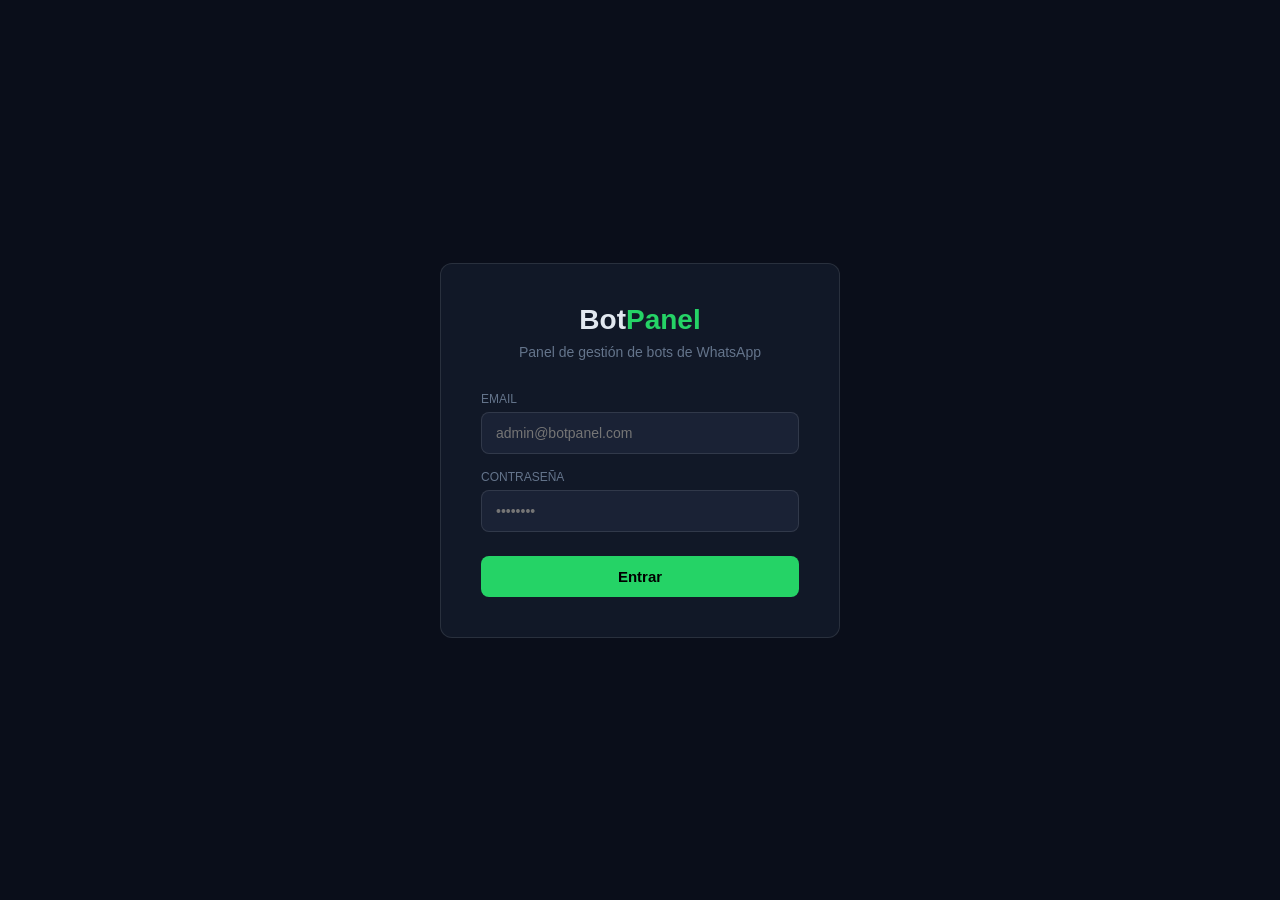
<file: frontend/login.html>
<!DOCTYPE html>
<html lang="es">
<head>
  <meta charset="UTF-8">
  <title>BotPanel — Login</title>
  <style>
    * { margin: 0; padding: 0; box-sizing: border-box; }

    body {
      font-family: Arial, sans-serif;
      background: #0a0e1a;
      color: #e2e8f0;
      display: flex;
      justify-content: center;
      align-items: center;
      min-height: 100vh;
    }

    .card {
      background: #111827;
      border: 1px solid rgba(255,255,255,0.1);
      border-radius: 12px;
      padding: 40px;
      width: 100%;
      max-width: 400px;
    }

    .logo {
      text-align: center;
      font-size: 28px;
      font-weight: bold;
      margin-bottom: 8px;
    }

    .logo span { color: #25d366; }

    .subtitulo {
      text-align: center;
      color: #64748b;
      font-size: 14px;
      margin-bottom: 32px;
    }

    label {
      display: block;
      font-size: 12px;
      color: #64748b;
      text-transform: uppercase;
      margin-bottom: 6px;
      margin-top: 16px;
    }

    input {
      width: 100%;
      background: #1a2235;
      border: 1px solid rgba(255,255,255,0.1);
      border-radius: 8px;
      padding: 12px 14px;
      color: #e2e8f0;
      font-size: 14px;
      outline: none;
    }

    input:focus { border-color: #25d366; }

    button {
      width: 100%;
      background: #25d366;
      color: #000;
      border: none;
      border-radius: 8px;
      padding: 12px;
      font-size: 15px;
      font-weight: bold;
      cursor: pointer;
      margin-top: 24px;
    }

    button:hover { background: #1db954; }
    button:disabled { opacity: 0.6; cursor: not-allowed; }

    .mensaje {
      margin-top: 16px;
      padding: 10px 14px;
      border-radius: 8px;
      font-size: 13px;
      display: none;
    }

    .mensaje.error {
      background: rgba(239,68,68,0.15);
      border: 1px solid rgba(239,68,68,0.3);
      color: #ef4444;
      display: block;
    }

    .mensaje.exito {
      background: rgba(37,211,102,0.15);
      border: 1px solid rgba(37,211,102,0.3);
      color: #25d366;
      display: block;
    }
  </style>
</head>
<body>

  <div class="card">
    <div class="logo">Bot<span>Panel</span></div>
    <div class="subtitulo">Panel de gestión de bots de WhatsApp</div>

    <label>Email</label>
    <input type="email" id="email" placeholder="admin@botpanel.com" />

    <label>Contraseña</label>
    <input type="password" id="password" placeholder="••••••••" />

    <button id="btnLogin" onclick="login()">Entrar</button>

    <div class="mensaje" id="mensaje"></div>
  </div>

  <script>
    const API = "http://localhost:8080";

    async function login() {
      const email    = document.getElementById("email").value;
      const password = document.getElementById("password").value;

      if (!email || !password) {
        mostrarMensaje("Por favor rellena todos los campos", "error");
        return;
      }

      const btn = document.getElementById("btnLogin");
      btn.disabled = true;
      btn.textContent = "Entrando...";

      try {
        // fetch() hace la petición HTTP a nuestra API
        const respuesta = await fetch(`${API}/api/auth/login`, {
          method: "POST",
          headers: { "Content-Type": "application/json" },
          body: JSON.stringify({ email, password })
        });

        const datos = await respuesta.json();

        if (respuesta.ok) {
          // Guardamos el token en localStorage para usarlo en otras páginas
          localStorage.setItem("token", datos.token);
          localStorage.setItem("nombre", datos.nombre);
          localStorage.setItem("email", datos.email);
          localStorage.setItem("rol", datos.rol);
          localStorage.setItem("empresaId", datos.empresaId);

          mostrarMensaje("¡Bienvenido " + datos.nombre + "!", "exito");

          setTimeout(() => {
            window.location.href = "dashboard.html";
          }, 1000);

        } else {
          mostrarMensaje(datos.error || "Email o contraseña incorrectos", "error");
        }

      } catch (error) {
        mostrarMensaje("No se puede conectar con el servidor. ¿Está arrancado Spring Boot?", "error");
      }

      btn.disabled = false;
      btn.textContent = "Entrar";
    }

    function mostrarMensaje(texto, tipo) {
      const div = document.getElementById("mensaje");
      div.textContent = texto;
      div.className = "mensaje " + tipo;
    }

    document.addEventListener("keydown", (e) => {
      if (e.key === "Enter") login();
    });

    // Si ya hay sesión iniciada, vamos al dashboard directamente
    window.onload = () => {
      if (localStorage.getItem("token")) {
        window.location.href = "dashboard.html";
      }
    };
  </script>

</body>
</html>
</file>
